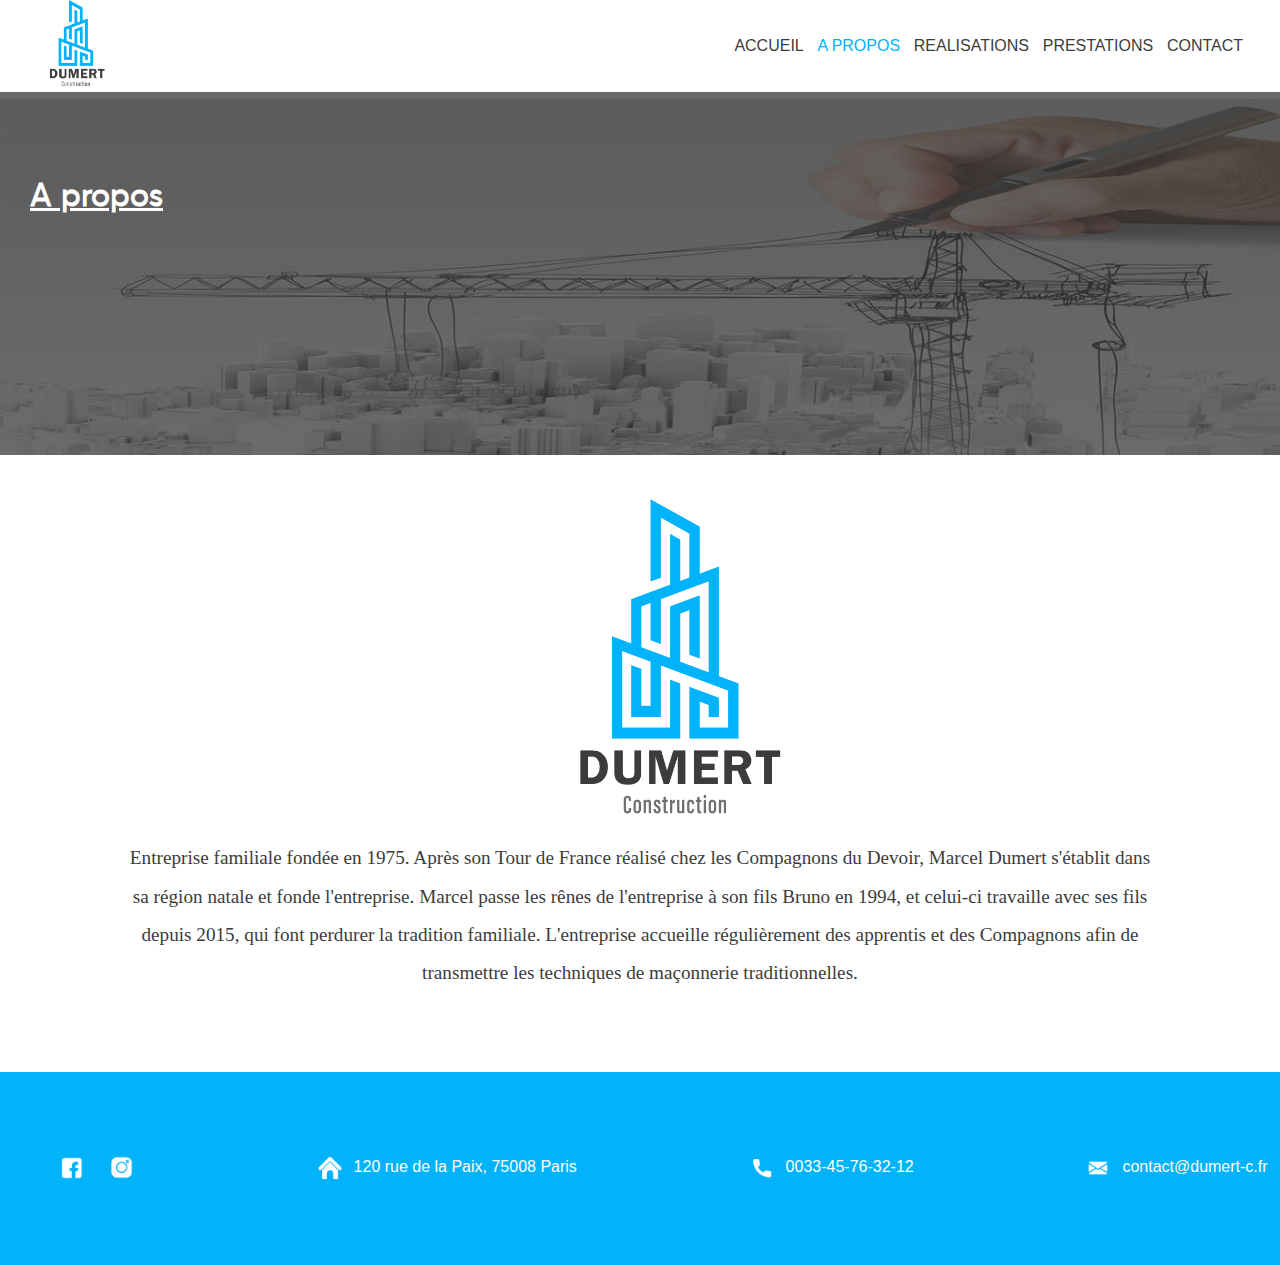
<file: Prototype/aPropos.html>
<!DOCTYPE html>
<html lang="fr">
<head>
    <meta charset="UTF-8">
    <meta name="viewport" content="width=device-width, initial-scale=1.0">
    <link rel="icon" type="image/png" href="logo.png"/>
    <title>MACONNERIE DUMERT</title>
    <link href="stylePropos.css" rel="stylesheet">
    
</head>
<body>
    <header>
        <a href="index.html">
         <img src="logo.png" alt="logo" width="20%">
        </a>
        <nav>
            <ul>
                <li><a href="index.html">ACCUEIL</a></li>
                <li><a href="aPropos.html" class="curent">A PROPOS</a></li>
                <li><a href="realisation.html">REALISATIONS</a></li>
                <li><a href="services.html">PRESTATIONS</a></li>
                <li><a href="contact.html">CONTACT</a></li>
            </ul>
           
        </nav>
    </header>
    <main>
        <section>
         <div  class="banner">
            <h1 class="decoration">A propos</h1>
            <img src="images/banniere-v.jpg" alt="image-bannière-architect" width="100%">
         </div>
         <div class="flex">
            <img src="logo.png" alt="logo" id="main_logo">
            <p>Entreprise familiale fondée en 1975. 
            Après son Tour de France réalisé chez les Compagnons du Devoir, Marcel Dumert s'établit dans sa région natale et fonde l'entreprise. 
            Marcel passe les rênes de l'entreprise à son fils Bruno en 1994, et celui-ci travaille avec ses fils depuis 2015, qui font perdurer la tradition familiale.
            L'entreprise accueille régulièrement des apprentis et des Compagnons afin de transmettre les techniques de maçonnerie traditionnelles.</p>
          </div>
        </section>
    </main>
    <footer>
        <nav>
            <ul>
                <li><a href="#"><img src="images/facebook.png" alt="logo facebook"></a>
                    <a href="#"><img src="images/insta.png" alt="logo instagram"></a></li>
                <li><img src="images/maison-icone.png" alt="logo maison">120 rue de la Paix, 75008 Paris</li>
                <li><img src="images/tel.png" alt="logo telephone"><a href="#">0033-45-76-32-12</a></li>
                <li><img src="images/mail.png" alt="logo enveloppe"><a href="#">contact@dumert-c.fr</a></li>
            </ul>
        </nav>
    </footer>
</body>
</html>
</file>
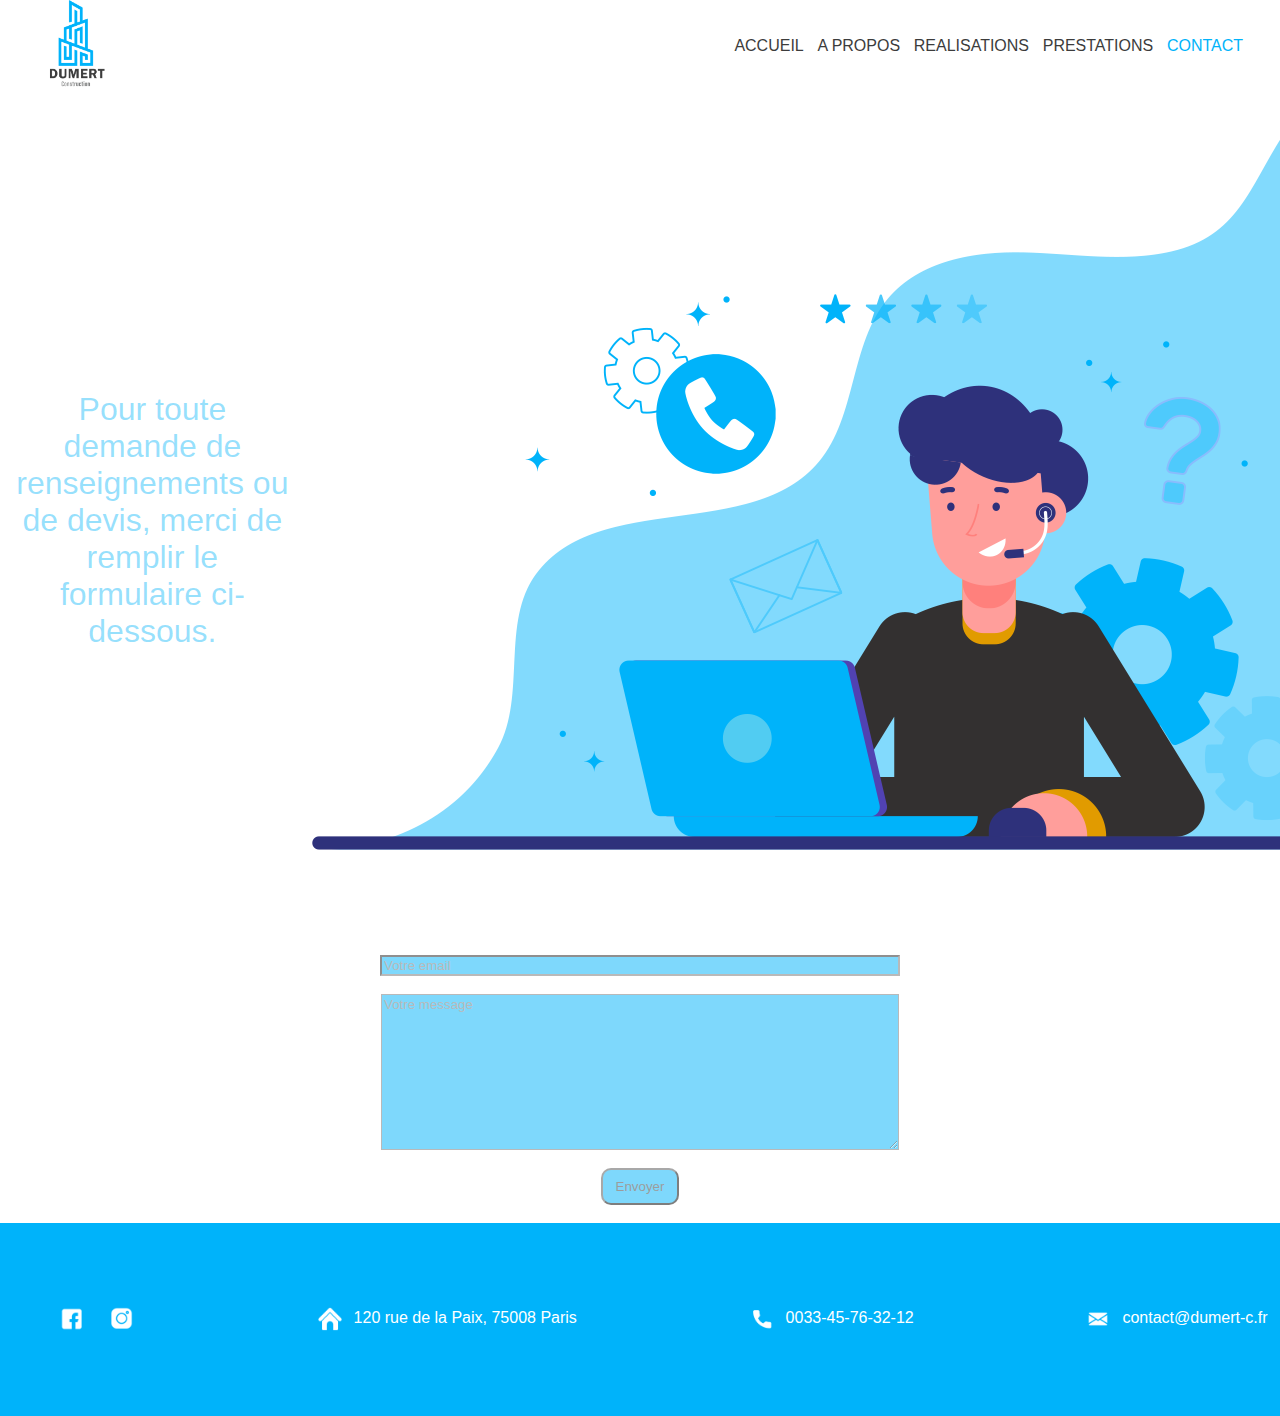
<file: Prototype/contact.html>
<!DOCTYPE html>
<html lang="fr">
  <head>
    <meta charset="UTF-8">
    <meta name="viewport" content="width=device-width, initial-scale=1.0">
    <link rel="icon" type="image/png" href="logo.png"/>
    <title>MACONNERIE DUMERT</title>
    <link href="stylecontact.css" rel="stylesheet">
  </head>
  <body>
    <header>
        <a href="index.html">
            <img src="logo.png" alt="logo" width="20%">
        </a>
        <nav>
            <ul>
                <li><a href="index.html">ACCUEIL</a></li>
                <li><a href="aPropos.html">A PROPOS</a></li>
                <li><a href="realisation.html">REALISATIONS</a></li>
                <li><a href="services.html">PRESTATIONS</a></li>
                <li><a href="contact.html" class="curent">CONTACT</a></li>
            </ul>
        </nav>
    </header>
    <main>
        <div class="banner_contact">
            <div class="position">
            <p>Pour toute demande de renseignements ou de devis, merci de remplir le formulaire ci-dessous.</p>
            </div>
            <div class="img">
            <img src="images/dessin-contact.png" alt="dessin-communication" >
            </div>
        </div>
        <form id="form_contact">
            <input type="email" required placeholder="Votre email">
            <textarea cols="30" rows="10" required placeholder="Votre message"></textarea>
            <button type="submit" form="form_contact" value="submit">Envoyer</button>
        </form>
        
    </main>
    <footer>
        <nav>
            <ul>
                <li><a href="#"><img src="images/facebook.png" alt="logo-facebook"></a>
                    <a href="#"><img src="images/insta.png" alt="logo-instagram"></a></li>
                <li><img src="images/maison-icone.png" alt="icone-maison">120 rue de la Paix, 75008 Paris</li>
                <li><img src="images/tel.png" alt="icone-telephone"><a href="#">0033-45-76-32-12</a></li>
                <li><img src="images/mail.png" alt="icone-enveloppe"><a href="#">contact@dumert-c.fr</a></li>
            </ul>
        </nav>
    </footer>
 </body>
</html>
</file>
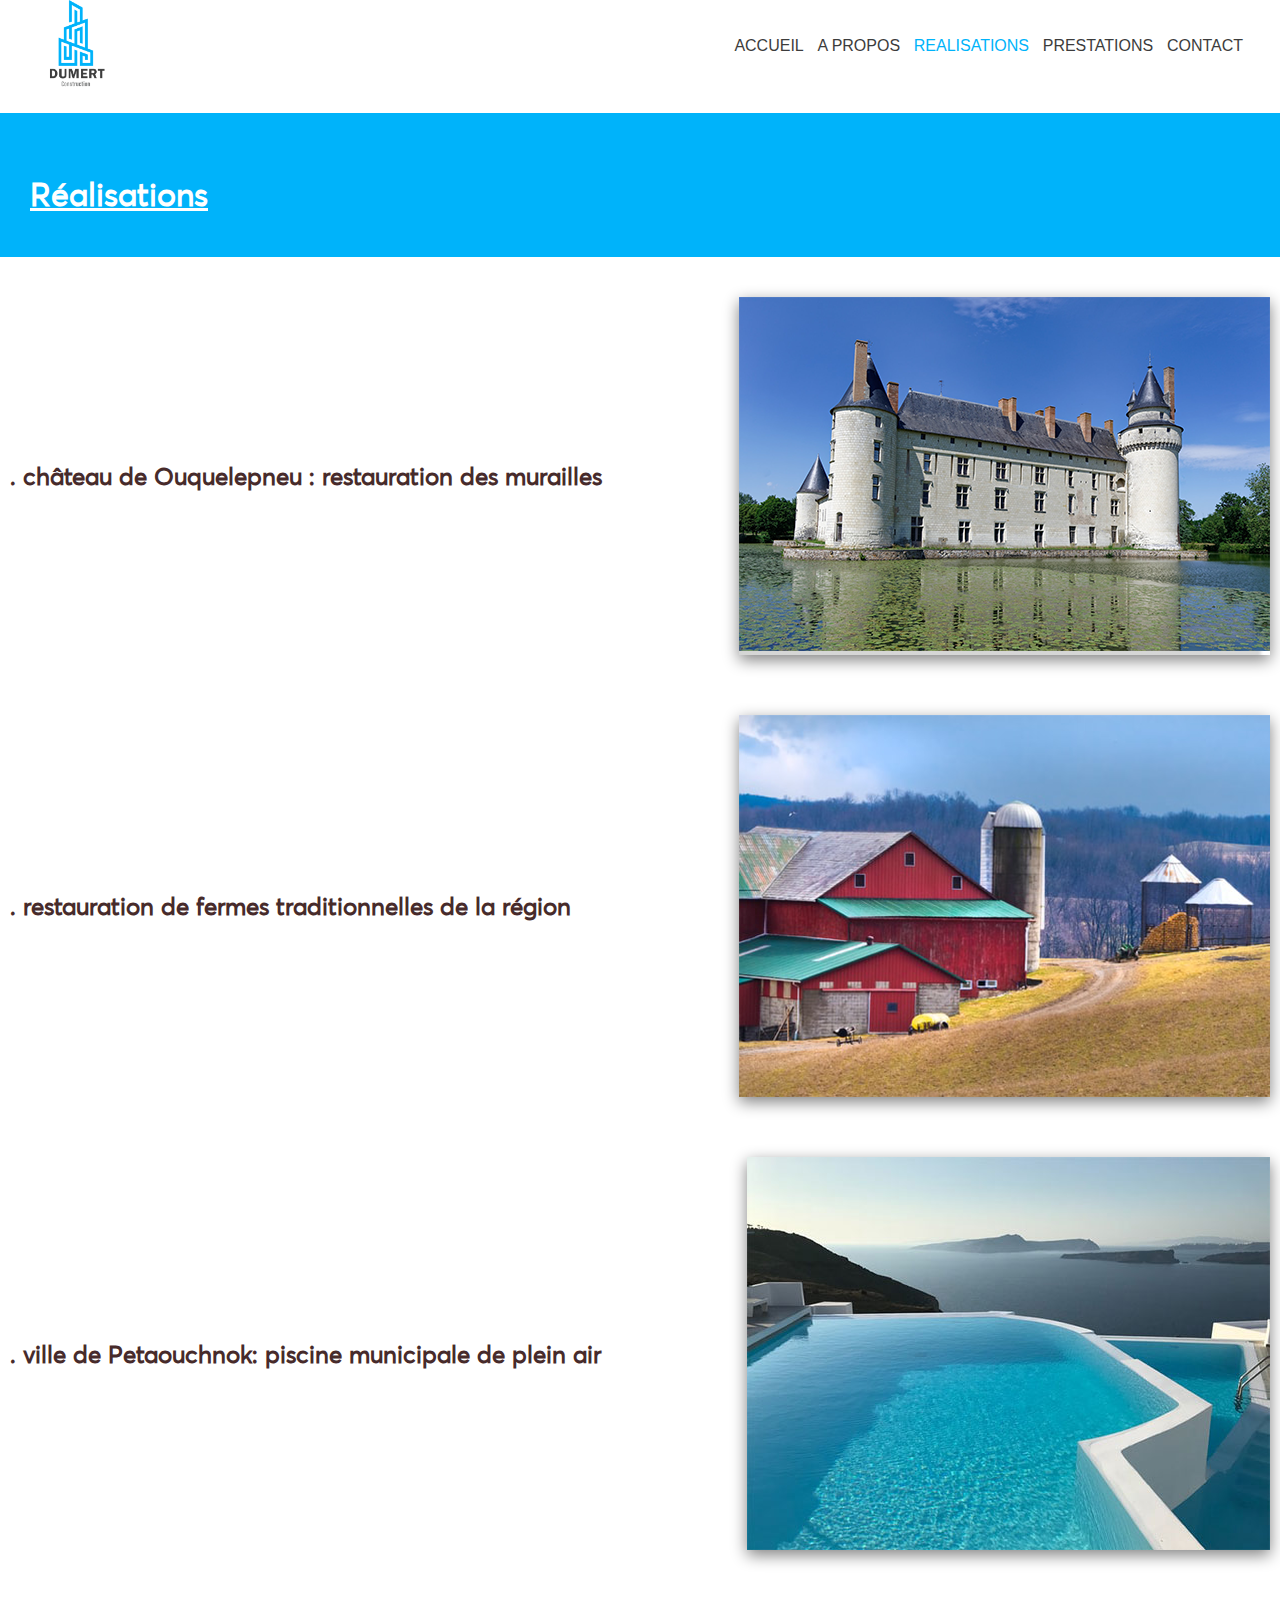
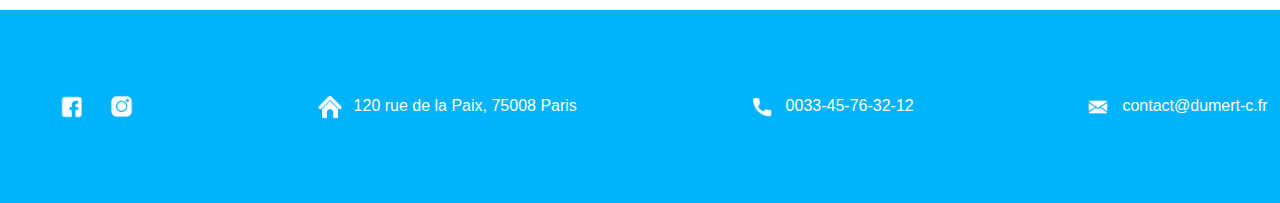
<file: Prototype/realisation.html>
<!DOCTYPE html>
<html lang="fr">
	<head>
		<meta charset="UTF-8" />
		<meta name="viewport" content="width=device-width, initial-scale=1.0" />
        <link rel="icon" type="image/png" href="logo.png"/>
		<meta http-equiv="X-UA-Compatible" content="ie=edge" />
        <link rel="stylesheet" href="stylerealisation.css" />
		<title>MACONNERIE DUMURET</title>
	</head>
	<body>
        <header>
            <a href="index.html">
                <img src="logo.png" alt="logo" width="20%">
            </a>
            <nav>
                <ul>
                    <li><a href="index.html">ACCUEIL</a></li>
                    <li><a href="aPropos.html" >A PROPOS</a></li>
                    <li><a href="history.html" class="curent">REALISATIONS</a></li>
                    <li><a href="services.html">PRESTATIONS</a></li>
                    <li><a href="contact.html">CONTACT</a></li>
                </ul>
            </nav>
        </header>
        <main>
            <section class="sectio">
                <h1>
                    Réalisations
                </h1>
            </section>
            <section>
                <div class="flexF">
                    <h5>
                       . château de Ouquelepneu : restauration des murailles 
                    </h5>
                    <img src="images/chateau.png" alt="img-chateau">
                </div>
                <div class="flexF">
                    <h5>
                       . restauration de fermes traditionnelles de la région 
                    </h5>
                    <img src="images/ferme.png" alt="img-ferme">
                </div>
                <div class="flexF">
                    <h5>
                       .  ville de Petaouchnok: piscine municipale de plein air
                    </h5>
                    <img src="images/piscine.jpg" alt="img-ferme">
                </div>
            </section>
        </main>
        <footer>
            <nav>
                <ul>
                    <li><a href="#"><img src="images/facebook.png" alt="logo-facebook"></a>
                        <a href="#"><img src="images/insta.png" alt="logo-instagram"></a></li>
                    <li><img src="images/maison-icone.png" alt="icone-maison">120 rue de la Paix, 75008 Paris</li>
                    <li><img src="images/tel.png" alt="icone-telephone"><a href="#">0033-45-76-32-12</a></li>
                    <li><img src="images/mail.png" alt="icone- enveloppe"><a href="#">contact@dumert-c.fr</a></li>
                </ul>
            </nav>
        </footer>

    </body>
</html>
</file>
<file: Prototype/stylePropos.css>
/*import fichier variables .scss*/
@font-face {
  font-family: 'averta_demo_peregular';
  src: url("font/avertaregular-webfont.woff") format("woff2"), url("font/avertaregular-webfont.woff2") format("woff");
  font-weight: normal;
  font-style: normal;
}

/*---------------Global------------*/
body {
  font-family: averta_demo_peregular;
  margin: 0px;
  color: #472b2b;
}

/*---------------Header & Nav------------*/
header {
  display: -webkit-box;
  display: -ms-flexbox;
  display: flex;
  -webkit-box-pack: justify;
      -ms-flex-pack: justify;
          justify-content: space-between;
  color: #3C3C3C;
  font-family: 'Franklin Gothic Heavy','Franklin Gothic Medium', 'Arial Narrow', Arial, sans-serif;
  /*application imbrication*/
}

header nav {
  width: 80%;
  margin-right: 0%;
}

header ul {
  text-align: right;
  display: -webkit-box;
  display: -ms-flexbox;
  display: flex;
  -ms-flex-wrap: wrap;
      flex-wrap: wrap;
  margin-top: 4%;
  margin-right: 4%;
  -webkit-box-pack: end;
      -ms-flex-pack: end;
          justify-content: flex-end;
}

header li {
  padding: 1%;
  list-style: none;
}

header a {
  text-decoration: none;
  color: #3C3C3C;
}

header a:hover, header .curent {
  color: #00B3FA;
}

/*fin imbrication*/
/*---------------Main-----------*/
.banner h1 {
  color: white;
  text-decoration: underline;
}

.decoration {
  position: absolute;
  font-size: 2em;
  padding-top: 60px;
  margin-left: 30px;
}

.flex {
  width: 100%;
  margin-top: 40px;
  margin-bottom: 60px;
  display: -webkit-box;
  display: -ms-flexbox;
  display: flex;
  -webkit-box-orient: vertical;
  -webkit-box-direction: normal;
      -ms-flex-direction: column;
          flex-direction: column;
  -webkit-box-pack: center;
      -ms-flex-pack: center;
          justify-content: center;
  -webkit-box-align: center;
      -ms-flex-align: center;
          align-items: center;
}

#main_logo {
  width: 30%;
  padding-right: 100px;
}

main p {
  font-family: averta_demo_peregula;
  color: #3C3C3C;
  text-align: center;
  font-size: 1.2em;
  width: 80%;
  line-height: 2em;
}

/*---------------Footer------------*/
footer {
  background-color: #00B3FA;
  color: white;
  padding: 5% 0%;
  display: -webkit-box;
  display: -ms-flexbox;
  display: flex;
  -webkit-box-pack: justify;
      -ms-flex-pack: justify;
          justify-content: space-between;
  font-family: 'Averta', Arial, Helvetica, sans-serif;
  margin: 1vh auto 0 auto;
  /*application imbrication*/
}

footer img {
  width: 40px;
  height: 40px;
  vertical-align: middle;
  margin-right: 4px;
}

footer nav {
  width: 100%;
}

footer ul {
  margin: 0;
  -webkit-box-pack: justify;
      -ms-flex-pack: justify;
          justify-content: space-between;
  text-align: right;
  display: -webkit-box;
  display: -ms-flexbox;
  display: flex;
  -ms-flex-wrap: wrap;
      flex-wrap: wrap;
}

footer li {
  padding: 1%;
  list-style: none;
}

footer a {
  color: white;
  text-decoration: none;
}

footer a:hover {
  color: #472b2b;
}

/*fin imbrication*/
/*# sourceMappingURL=stylepropos.css.map */
</file>
<file: Prototype/stylecontact.css>
@charset "UTF-8";
/*import fichier varibales.Scss*/
@font-face {
  font-family: 'averta_demo_peregular';
  src: url("font/avertaregular-webfont.woff") format("woff2"), url("font/avertaregular-webfont.woff2") format("woff");
  font-weight: normal;
  font-style: normal;
}

/*---------------Global------------*/
body {
  font-family: averta_demo_peregular;
  margin: 0px;
  color: #472b2b;
  max-width: 100%;
}

header {
  display: -webkit-box;
  display: -ms-flexbox;
  display: flex;
  -webkit-box-pack: justify;
      -ms-flex-pack: justify;
          justify-content: space-between;
  color: #3C3C3C;
  font-family: 'Franklin Gothic Heavy','Franklin Gothic Medium', 'Arial Narrow', Arial, sans-serif;
  /* application imbrication*/
}

header nav {
  width: 80%;
  margin-right: 0%;
}

header ul {
  text-align: right;
  display: -webkit-box;
  display: -ms-flexbox;
  display: flex;
  -ms-flex-wrap: wrap;
      flex-wrap: wrap;
  margin-top: 4%;
  margin-right: 4%;
  -webkit-box-pack: end;
      -ms-flex-pack: end;
          justify-content: flex-end;
}

header li {
  padding: 1%;
  list-style: none;
}

header a {
  text-decoration: none;
  color: #3C3C3C;
}

header a:hover, header .curent {
  color: #00B3FA;
}

/*fin imbrication*/
@media (min-width: 1200px) {
  #div_articles {
    width: 70%;
  }
}

@media (max-width: 1198.98px) {
  #div_articles {
    width: 100%;
  }
}

@media (min-width: 1200px) {
  input, textarea {
    width: 40%;
  }
}

@media (max-width: 1198.98px) {
  input, textarea {
    width: 70%;
  }
}

.banner_contact {
  display: -webkit-box;
  display: -ms-flexbox;
  display: flex;
  -webkit-box-pack: justify;
      -ms-flex-pack: justify;
          justify-content: space-between;
  /*application imbrication*/
}

.banner_contact p {
  font-size: 2em;
}

/*fin imbrication*/
.position {
  -ms-flex-item-align: center;
      -ms-grid-row-align: center;
      align-self: center;
}

p {
  color: #00b3fa69;
  font-family: 'Franklin Gothic Heavy','Franklin Gothic Medium', 'Arial Narrow', Arial, sans-serif;
  padding-top: 4%;
  padding-left: 4%;
  text-align: center;
}

/*mixine appliqué sur input et textarea et button*/
input, textarea, button {
  display: block;
  margin: 2vh auto;
  background-color: #00B3FA;
  opacity: 0.5;
  color: #3C3C3C;
  font-family: 'Averta', Arial, Helvetica, sans-serif;
}

input:focus, textarea:focus {
  outline: 2px inset #3C3C3C;
}

button {
  color: white;
  background-color: #00B3FA;
  padding: 1vh 1vw;
  border-radius: 10px;
  color: #3C3C3C;
  font-family: 'Averta', Arial, Helvetica, sans-serif;
}

footer {
  background-color: #00B3FA;
  color: white;
  padding: 5% 0%;
  display: -webkit-box;
  display: -ms-flexbox;
  display: flex;
  -webkit-box-pack: justify;
      -ms-flex-pack: justify;
          justify-content: space-between;
  font-family: 'Averta', Arial, Helvetica, sans-serif;
  margin: 1vh auto 0 auto;
  /*application imbrication*/
}

footer img {
  width: 40px;
  height: 40px;
  vertical-align: middle;
  margin-right: 4px;
}

footer nav {
  width: 100%;
}

footer ul {
  margin: 0;
  -webkit-box-pack: justify;
      -ms-flex-pack: justify;
          justify-content: space-between;
  text-align: right;
  display: -webkit-box;
  display: -ms-flexbox;
  display: flex;
  -ms-flex-wrap: wrap;
      flex-wrap: wrap;
}

footer li {
  padding: 1%;
  list-style: none;
}

footer a {
  color: white;
  text-decoration: none;
}

footer a:hover {
  color: #472b2b;
}

/*fin imbrication*/
/*# sourceMappingURL=stylecontact.css.map */
</file>
<file: Prototype/stylerealisation.css>
/*import variable du fichier variables.scss*/
@font-face {
  font-family: 'averta_demo_peregular';
  src: url("font/avertaregular-webfont.woff") format("woff2"), url("font/avertaregular-webfont.woff2") format("woff");
  font-weight: normal;
  font-style: normal;
}

/*---------------Global------------*/
body {
  font-family: averta_demo_peregular;
  margin: 0px;
  color: #472b2b;
}

/*---------------Header & Nav------------*/
header {
  display: -webkit-box;
  display: -ms-flexbox;
  display: flex;
  -webkit-box-pack: justify;
      -ms-flex-pack: justify;
          justify-content: space-between;
  color: #3C3C3C;
  font-family: 'Franklin Gothic Heavy','Franklin Gothic Medium', 'Arial Narrow', Arial, sans-serif;
  /*application imbrication*/
}

header nav {
  width: 80%;
  margin-right: 0%;
}

header ul {
  text-align: right;
  display: -webkit-box;
  display: -ms-flexbox;
  display: flex;
  -ms-flex-wrap: wrap;
      flex-wrap: wrap;
  margin-top: 4%;
  margin-right: 4%;
  -webkit-box-pack: end;
      -ms-flex-pack: end;
          justify-content: flex-end;
}

header li {
  padding: 1%;
  list-style: none;
}

header a {
  text-decoration: none;
  color: #3C3C3C;
}

header a:hover, header .curent {
  color: #00B3FA;
}

/*fin imbrication*/
/*---------------Main-----------*/
.sectio {
  margin: 0;
  background-color: #00B3FA;
  height: 9em;
  /*application imbrication*/
}

.sectio h1 {
  color: white;
  text-decoration: underline;
  font-size: 2em;
  padding-top: 60px;
  margin-left: 30px;
}

/*fin imbrication*/
.flexF {
  margin-top: 40px;
  margin-left: 10px;
  margin-right: 10px;
  margin-bottom: 60px;
  display: -webkit-box;
  display: -ms-flexbox;
  display: flex;
  -webkit-box-pack: justify;
      -ms-flex-pack: justify;
          justify-content: space-between;
  /*application imbrication*/
}

.flexF h5 {
  font-size: 1.5em;
  -ms-flex-item-align: center;
      -ms-grid-row-align: center;
      align-self: center;
}

.flexF img {
  -webkit-filter: drop-shadow(0px 5px 8px gray);
          filter: drop-shadow(0px 5px 8px gray);
}

/*fin imbrication*/
/*---------------Footer------------*/
footer {
  background-color: #00B3FA;
  color: white;
  padding: 5% 0%;
  display: -webkit-box;
  display: -ms-flexbox;
  display: flex;
  -webkit-box-pack: justify;
      -ms-flex-pack: justify;
          justify-content: space-between;
  font-family: 'Averta', Arial, Helvetica, sans-serif;
  margin: 1vh auto 0 auto;
  /*application imbrication*/
}

footer img {
  width: 40px;
  height: 40px;
  vertical-align: middle;
  margin-right: 4px;
}

footer nav {
  width: 100%;
}

footer ul {
  margin: 0;
  -webkit-box-pack: justify;
      -ms-flex-pack: justify;
          justify-content: space-between;
  text-align: right;
  display: -webkit-box;
  display: -ms-flexbox;
  display: flex;
  -ms-flex-wrap: wrap;
      flex-wrap: wrap;
}

footer li {
  padding: 1%;
  list-style: none;
}

footer a {
  color: white;
  text-decoration: none;
}

footer a:hover {
  color: #3C3C3C;
}

/*application imbrication*/
/*# sourceMappingURL=stylerealisation.css.map */
</file>
